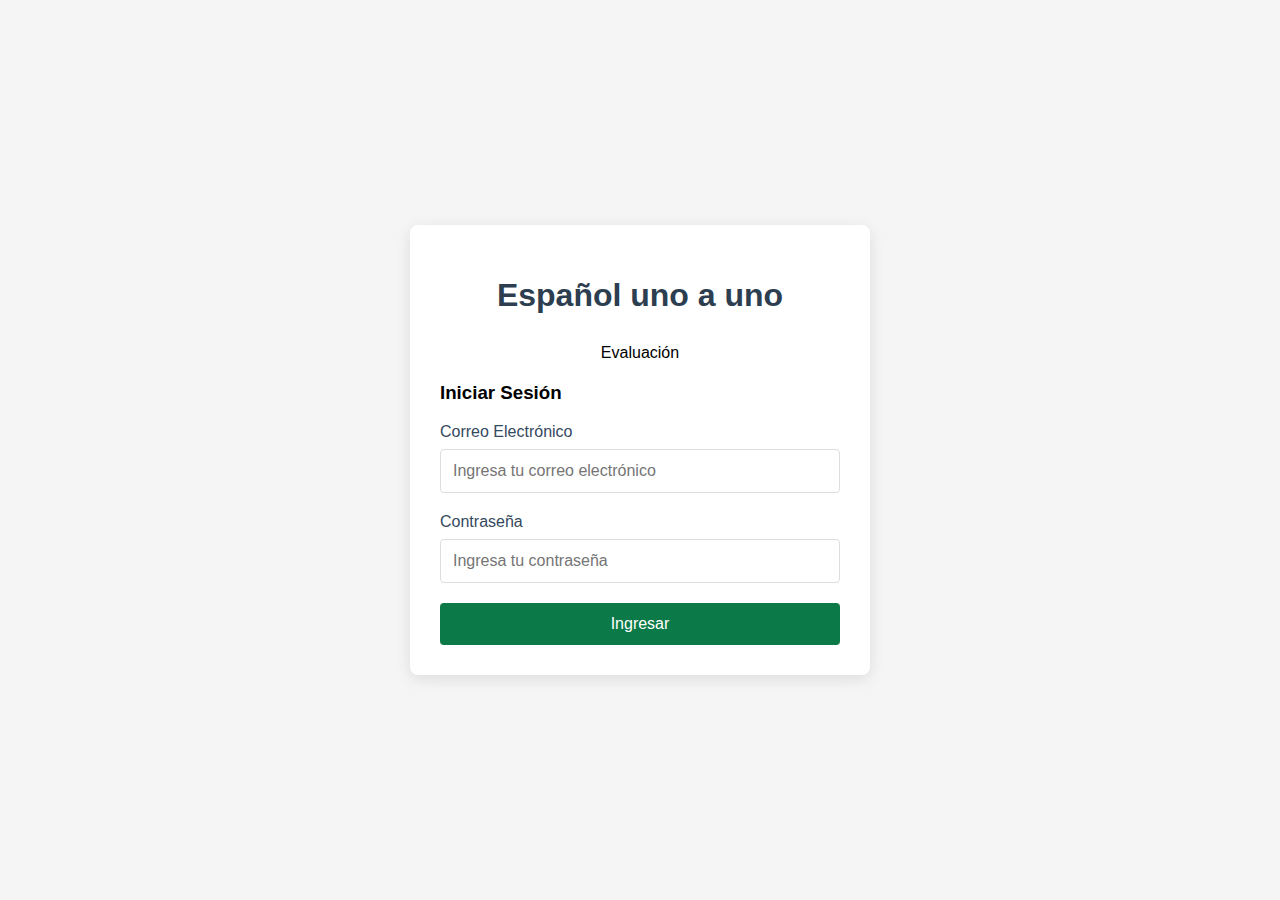
<file: index.html>
<!DOCTYPE html>
<html lang="es">
<head>
    <meta charset="UTF-8">
    <meta name="viewport" content="width=device-width, initial-scale=1.0">
    <link rel="shortcut icon" href="/img/favicon.svg" type="image/x-icon">
    <title>Login - Sistema de Evaluaciones ELE</title>
    <style>
        body {
            font-family: 'Segoe UI', Tahoma, Geneva, Verdana, sans-serif;
            background-color: #f5f5f5;
            margin: 0;
            padding: 0;
            display: flex;
            justify-content: center;
            align-items: center;
            height: 100vh;
        }

        .login-container {
            background-color: white;
            border-radius: 8px;
            padding: 30px;
            box-shadow: 0 4px 15px rgba(0, 0, 0, 0.1);
            width: 100%;
            max-width: 400px;
        }

        h1 {
            color: #2c3e50;
            text-align: center;
            margin-bottom: 30px;
        }

        .logo {
            text-align: center;
            margin-bottom: 20px;
        }

        .logo img {
            height: 80px;
        }

        .form-group {
            margin-bottom: 20px;
        }

        label {
            display: block;
            margin-bottom: 8px;
            font-weight: 500;
            color: #34495e;
        }

        input {
            width: 100%;
            padding: 12px;
            border: 1px solid #ddd;
            border-radius: 4px;
            font-size: 16px;
            box-sizing: border-box;
        }

        input:focus {
            border-color: #0b7a48;
            outline: none;
            box-shadow: 0 0 0 2px rgba(52, 152, 219, 0.2);
        }

        .button {
            background-color: #0b7a48;
            color: white;
            border: none;
            border-radius: 4px;
            padding: 12px 20px;
            font-size: 16px;
            cursor: pointer;
            width: 100%;
            transition: background-color 0.3s;
        }

        .button:hover {
            background-color: #659d84;
        }

        .error-message {
            color: #e74c3c;
            text-align: center;
            margin-top: 15px;
            display: none;
        }
    </style>
</head>
<body>
    <div class="login-container">
        <h1>Español uno a uno</h1>
        <div class="logo">
            <p>Evaluación</p>
           
        </div>
        <h3>Iniciar Sesión</h3>
        <form id="login-form">
            <div class="form-group">
                <label for="email">Correo Electrónico</label>
                <input type="email" id="email" placeholder="Ingresa tu correo electrónico" required>
            </div>
            <div class="form-group">
                <label for="password">Contraseña</label>
                <input type="password" id="password" placeholder="Ingresa tu contraseña" required>
            </div>
            <button type="submit" class="button">Ingresar</button>
            <div id="error-message" class="error-message">Correo electrónico o contraseña incorrectos</div>
        </form>
    </div>

    <script>
       document.getElementById('login-form').addEventListener('submit', function(e) {
    e.preventDefault();
    
    const email = document.getElementById('email').value;
    const password = document.getElementById('password').value;
    
    // Verificar la contraseña
    if (password === 'espanolunoauno2025') {
        // Guardar en sessionStorage que el usuario está autenticado
        sessionStorage.setItem('isLoggedIn', 'true');
        sessionStorage.setItem('userEmail', email);
        
        // Verificar si hay una URL de redirección guardada
        const redirectUrl = sessionStorage.getItem('redirectUrl');
        if (redirectUrl) {
            sessionStorage.removeItem('redirectUrl'); // Limpiar la redirección
            window.location.href = redirectUrl;
        } else {
            // Redirigir al usuario a la página principal
            window.location.href = 'lista-evaluaciones.html';
        }
    } else {
        // Mostrar mensaje de error
        document.getElementById('error-message').style.display = 'block';
    }
});
    </script>
</body>
</html>
</file>
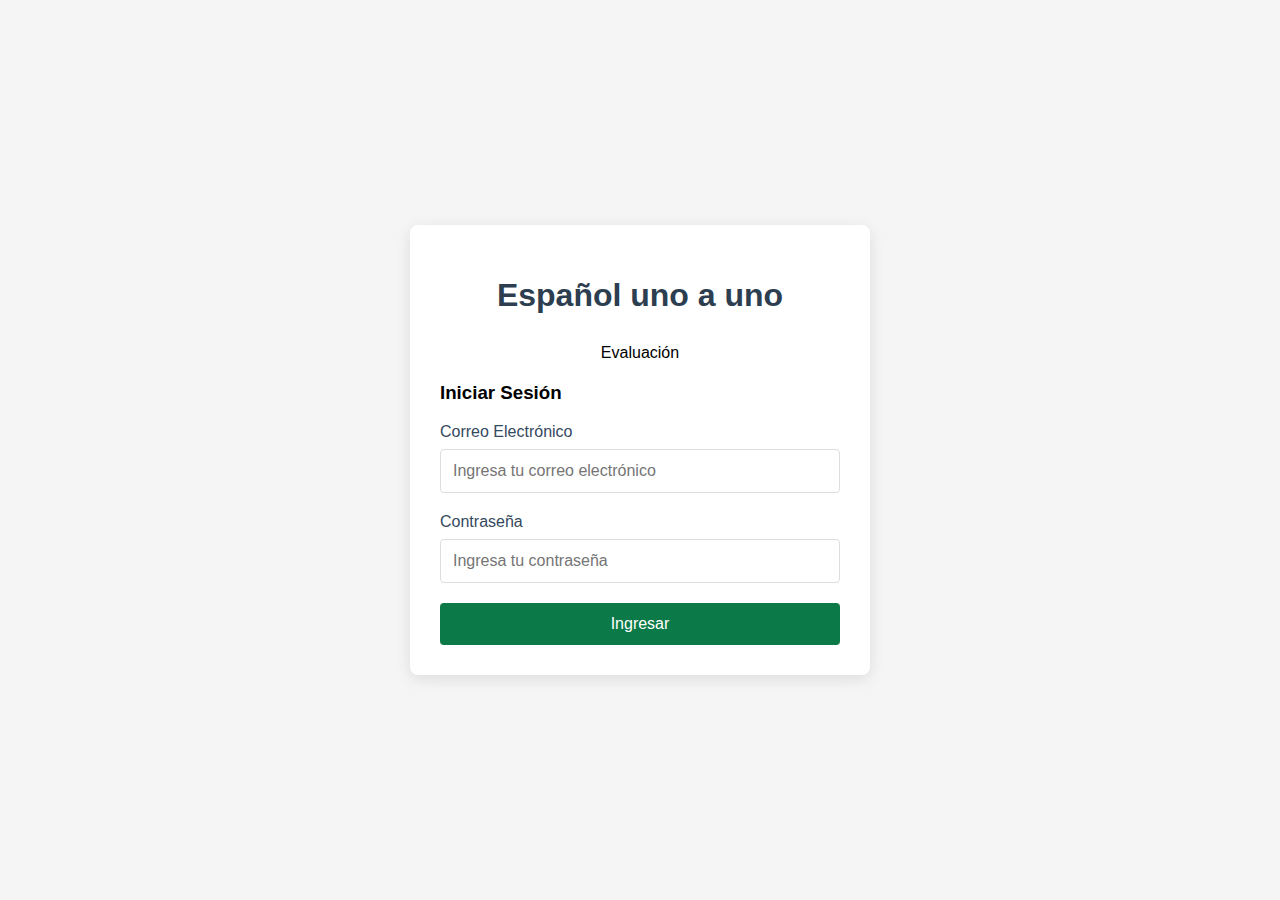
<file: evaluador.html>
<!DOCTYPE html>
<html lang="es">

<head>
    <meta charset="UTF-8">
    <meta name="viewport" content="width=device-width, initial-scale=1.0">
    <link rel="shortcut icon" href="/img/favicon.svg" type="image/x-icon">
    <title>Evaluador Discreto ELE</title>
    <script>
        // Verificar si el usuario está autenticado
        window.addEventListener('load', function() {
            if (sessionStorage.getItem('isLoggedIn') !== 'true') {
                window.location.href = 'index.html';
            }
        });
    </script>
    <script>
        // Añadir este script justo después del script de verificación de login en evaluador.html
        window.addEventListener('load', function() {
            // Si el usuario está autenticado y hay un pendingEvalId, cargar esa evaluación
            if (sessionStorage.getItem('isLoggedIn') === 'true') {
                // Verificar si hay un ID de evaluación en la URL
                const params = new URLSearchParams(window.location.search);
                const evalId = params.get('eval');
                
                if (evalId) {
                    // Hay un ID de evaluación en la URL, proceder a cargarla
                    cargarEvaluacionPorId(evalId);
                }
                
                // Limpiar cualquier pendingEvalId que pueda quedar en sessionStorage
                sessionStorage.removeItem('pendingEvalId');
            }
        });
    </script>
    <style>
        body {
            font-family: 'Segoe UI', Tahoma, Geneva, Verdana, sans-serif;
            max-width: 800px;
            margin: 0 auto;
            padding: 20px;
            background-color: #f5f5f5;
            color: #333;
        }

        h1 {
            color: #2c3e50;
            text-align: center;
            margin-bottom: 20px;
        }

        .datos-alumno {
            background-color: white;
            border-radius: 8px;
            padding: 15px;
            margin-bottom: 20px;
            box-shadow: 0 2px 5px rgba(0, 0, 0, 0.1);
        }

        .form-group {
            margin-bottom: 15px;
        }

        .form-group label {
            display: block;
            margin-bottom: 5px;
            font-weight: 500;
            color: #2c3e50;
        }

        .input-field {
            width: 100%;
            padding: 8px 10px;
            border: 1px solid #ddd;
            border-radius: 4px;
            font-family: inherit;
            font-size: 1rem;
        }

        .input-field:focus {
            border-color: #3498db;
            outline: none;
            box-shadow: 0 0 0 2px rgba(52, 152, 219, 0.2);
        }

        .conversation-section {
            background-color: white;
            border-radius: 8px;
            padding: 15px;
            margin-bottom: 20px;
            box-shadow: 0 2px 5px rgba(0, 0, 0, 0.1);
        }

        .section-header {
            display: flex;
            align-items: center;
            justify-content: space-between;
            border-bottom: 1px solid #eee;
            padding-bottom: 10px;
            margin-bottom: 15px;
        }

        .section-title {
            font-size: 1.2rem;
            font-weight: bold;
            color: #3498db;
            margin: 0;
        }

        .timer {
            background-color: #f8f9fa;
            padding: 5px 10px;
            border-radius: 4px;
            font-size: 0.9rem;
            color: #666;
        }

        .conversation-guide {
            background-color: #e8f4fd;
            padding: 12px;
            border-radius: 6px;
            margin-bottom: 15px;
        }

        .guide-title {
            font-weight: bold;
            margin-bottom: 5px;
            color: #2980b9;
        }

        .guide-examples {
            color: #555;
            font-size: 0.9rem;
        }

        .example {
            margin-bottom: 5px;
            padding-left: 15px;
            position: relative;
        }

        .example:before {
            content: "•";
            position: absolute;
            left: 0;
            color: #3498db;
        }

        .evaluation-grid {
            margin-top: 15px;
        }

        .aspect-row {
            display: flex;
            align-items: center;
            margin-bottom: 10px;
            padding: 8px;
            border-radius: 4px;
            background-color: #f9f9f9;
        }

        .aspect-row:nth-child(odd) {
            background-color: #f2f2f2;
        }

        .aspect-label {
            flex: 1;
            font-weight: 500;
        }

        .aspect-level {
            font-size: 0.8rem;
            background-color: #e0e0e0;
            color: #555;
            padding: 2px 6px;
            border-radius: 3px;
            margin-right: 10px;
        }

        .A1 {
            background-color: #d4edda;
            color: #155724;
        }

        .A2 {
            background-color: #d1ecf1;
            color: #0c5460;
        }

        .B1 {
            background-color: #fff3cd;
            color: #856404;
        }

        .B2 {
            background-color: #f8d7da;
            color: #721c24;
        }

        .rating {
            display: flex;
            gap: 5px;
        }

        .rating input[type="radio"] {
            display: none;
        }

        .rating label {
            display: inline-block;
            width: 28px;
            height: 28px;
            border-radius: 50%;
            text-align: center;
            line-height: 28px;
            cursor: pointer;
            background-color: #e0e0e0;
            font-weight: bold;
            color: #555;
            transition: all 0.2s;
        }

        .rating input[type="radio"]:checked+label {
            background-color: #3498db;
            color: white;
        }

        .notes-area {
            width: 100%;
            margin-top: 10px;
            padding: 10px;
            border: 1px solid #ddd;
            border-radius: 4px;
            resize: vertical;
            min-height: 60px;
            font-family: inherit;
        }

        .actions {
            display: flex;
            justify-content: center;
            margin-top: 30px;
            gap: 15px;
        }

        button {
            padding: 10px 20px;
            border: none;
            border-radius: 4px;
            font-size: 1rem;
            cursor: pointer;
            transition: all 0.2s;
        }

        #evaluar-btn {
            background-color: #2ecc71;
            color: white;
        }

        #evaluar-btn:hover {
            background-color: #27ae60;
        }

        #reset-btn {
            background-color: #e74c3c;
            color: white;
        }

        #reset-btn:hover {
            background-color: #c0392b;
        }

        #resultados {
            background-color: white;
            border-radius: 8px;
            padding: 20px;
            margin-top: 30px;
            box-shadow: 0 2px 5px rgba(0, 0, 0, 0.1);
            display: none;
        }

        .resultado-header {
            display: flex;
            align-items: center;
            margin-bottom: 20px;
        }

        .nivel-result {
            font-size: 2rem;
            font-weight: bold;
            color: #3498db;
            margin-right: 15px;
        }

        .nivel-description {
            flex: 1;
        }

        .resultado-seccion {
            margin-bottom: 20px;
        }

        .resultado-seccion h3 {
            color: #2c3e50;
            border-bottom: 2px solid #ecf0f1;
            padding-bottom: 5px;
        }

        .tag {
            display: inline-block;
            padding: 5px 10px;
            border-radius: 20px;
            margin-right: 5px;
            margin-bottom: 8px;
            font-size: 0.9rem;
        }

        .tag-fortaleza {
            background-color: #d5f5e3;
            color: #27ae60;
        }

        .tag-debilidad {
            background-color: #fadbd8;
            color: #c0392b;
        }

        .tiempo-estimado {
            display: flex;
            justify-content: space-between;
            background-color: #f9f9f9;
            padding: 15px;
            border-radius: 4px;
            margin-bottom: 20px;
        }

        .tiempo-item {
            text-align: center;
        }

        .tiempo-valor {
            font-size: 1.5rem;
            font-weight: bold;
            color: #3498db;
        }

        .tiempo-label {
            font-size: 0.8rem;
            color: #7f8c8d;
        }

        .recomendacion-item {
            background-color: #eaf2f8;
            padding: 10px 15px;
            border-radius: 4px;
            margin-bottom: 10px;
            border-left: 4px solid #3498db;
        }

        @media (max-width: 600px) {
            .aspect-row {
                flex-direction: column;
                align-items: flex-start;
            }

            .rating {
                margin-top: 10px;
            }

            .tiempo-estimado {
                flex-wrap: wrap;
            }

            .tiempo-item {
                width: 50%;
                margin-bottom: 10px;
            }
        }

        .print-only {
            display: none;
        }

        .datos-impresion {
            margin-bottom: 20px;
            padding: 10px 0;
            border-bottom: 1px solid #eee;
        }

        @media print {
            body {
                background-color: white;
            }

            .no-print {
                display: none;
            }

            .print-only {
                display: block;
            }

            #resultados {
                display: block !important;
                box-shadow: none;
            }
        }

        .unidad-recomendada {
            background-color: #eaf2f8;
            border-radius: 6px;
            margin-bottom: 15px;
            overflow: hidden;
        }

        .unidad-header {
            background-color: #3498db;
            color: white;
            padding: 8px 15px;
            display: flex;
            justify-content: space-between;
            align-items: center;
        }

        .unidad-numero {
            font-weight: bold;
            font-size: 1.2rem;
        }

        .unidad-titulo {
            font-weight: bold;
        }

        .unidad-contenido {
            padding: 12px 15px;
        }

        .unidad-temas {
            margin-top: 8px;
        }

        .unidad-tema {
            background-color: #d6eaf8;
            padding: 5px 10px;
            border-radius: 4px;
            margin-bottom: 5px;
            font-size: 0.9rem;
        }

        .puntaje {


            position: fixed;
            top: 200px;
           
            right: 150px;
           
            background-color: white;
            padding: 15px;
            border-radius: 8px;
            box-shadow: 0 2px 10px rgba(0, 0, 0, 0.2);
            z-index: 1000;
           
            max-width: 300px;
           
            
        }
    </style>
</head>
<header>
    <div style="text-align: right; padding: 10px; background-color: #f8f9fa; margin-bottom: 20px;">
        <span id="user-email" style="margin-right: 15px; color: #666;"></span>
        <button id="logout-btn" style="background-color: #f1f1f1; border: 1px solid #ddd; padding: 5px 10px; cursor: pointer; border-radius: 4px;">Cerrar Sesión</button>
    </div>
    
    <script>
        // Mostrar el correo del usuario
        document.getElementById('user-email').textContent = sessionStorage.getItem('userEmail');
        
        // Funcionalidad del botón cerrar sesión
        document.getElementById('logout-btn').addEventListener('click', function() {
            sessionStorage.removeItem('isLoggedIn');
            sessionStorage.removeItem('userEmail');
            window.location.href = 'index.html';
        });
    </script>
    <a href="lista-evaluaciones.html" style="display: block; text-align: center; margin-top: 20px;">
        Ver todas las evaluaciones
    </a>
    <div class="puntaje">
        <h2>Puntaje</h2>
        <ul>
            <li><strong>0</strong>: El estudiante no demuestra ningún conocimiento o habilidad en este aspecto.</li>
            <li><strong>1-2</strong>: Nivel muy básico, con muchas dificultades.</li>
            <li><strong>3</strong>: Nivel intermedio, conocimiento parcial.</li>
            <li><strong>4-5</strong>: Buen dominio del aspecto, conocimiento sólido.</li>
        </ul>

    </div>

</header>

<body>
    <div class="datos-alumno no-print">
        <h2>Datos del alumno</h2>
        <div class="form-group">
            <label for="nombre-alumno">Nombre del alumno:</label>
            <input type="text" id="nombre-alumno" class="input-field" placeholder="Nombre completo">
        </div>
        <div class="form-group">
            <label for="fecha-evaluacion">Fecha de evaluación:</label>
            <input type="date" id="fecha-evaluacion" class="input-field">
        </div>
        <div class="form-group">
            <label for="hora-evaluacion">Hora de evaluación:</label>
            <input type="time" id="hora-evaluacion" class="input-field">
        </div>
        <div class="form-group">
            <label for="observaciones-generales">Observaciones adicionales:</label>
            <textarea id="observaciones-generales" class="input-field" rows="3"
                placeholder="Notas o comentarios generales sobre el alumno..."></textarea>
        </div>
    </div>

    <h1>Evaluador Discreto para Clases de Prueba ELE</h1>

    <!-- CONVERSACIÓN INICIAL -->
    <div class="conversation-section">
        <div class="section-header">
            <h2 class="section-title">Conversación Inicial (7-10 min)</h2>
            <div class="timer">Tiempo: 7-10 min</div>
        </div>

        <div class="conversation-guide">
            <div class="guide-title">Para el alumno: "Vamos a conocernos un poco. Cuéntame sobre ti..."</div>
            <div class="guide-examples">
                <div class="example">"¿De dónde eres? ¿Qué te gusta hacer en tu tiempo libre?"</div>
                <div class="example">"¿Cómo es el lugar donde vives? ¿Qué hay cerca de tu casa?"</div>
            </div>
        </div>

        <div class="evaluation-grid">
            <div class="aspect-row">
                <span class="aspect-level A1">A1</span>
                <div class="aspect-label">Información personal básica</div>
                <div class="rating">
                    <input type="radio" name="info-personal" id="info-0" value="0">
                    <label for="info-0">0</label>
                    <input type="radio" name="info-personal" id="info-1" value="1">
                    <label for="info-1">1</label>
                    <input type="radio" name="info-personal" id="info-2" value="2">
                    <label for="info-2">2</label>
                    <input type="radio" name="info-personal" id="info-3" value="3">
                    <label for="info-3">3</label>
                    <input type="radio" name="info-personal" id="info-4" value="4">
                    <label for="info-4">4</label>
                    <input type="radio" name="info-personal" id="info-5" value="5">
                    <label for="info-5">5</label>
                </div>
            </div>

            <div class="aspect-row">
                <span class="aspect-level A1">A1</span>
                <div class="aspect-label">Presente de verbos básicos</div>
                <div class="rating">
                    <input type="radio" name="presente-basico" id="pres-0" value="0">
                    <label for="pres-0">0</label>
                    <input type="radio" name="presente-basico" id="pres-1" value="1">
                    <label for="pres-1">1</label>
                    <input type="radio" name="presente-basico" id="pres-2" value="2">
                    <label for="pres-2">2</label>
                    <input type="radio" name="presente-basico" id="pres-3" value="3">
                    <label for="pres-3">3</label>
                    <input type="radio" name="presente-basico" id="pres-4" value="4">
                    <label for="pres-4">4</label>
                    <input type="radio" name="presente-basico" id="pres-5" value="5">
                    <label for="pres-5">5</label>
                </div>
            </div>

            <div class="aspect-row">
                <span class="aspect-level A1">A1</span>
                <div class="aspect-label">Vocabulario cotidiano</div>
                <div class="rating">
                    <input type="radio" name="vocabulario-basico" id="vocab-0" value="0">
                    <label for="vocab-0">0</label>
                    <input type="radio" name="vocabulario-basico" id="vocab-1" value="1">
                    <label for="vocab-1">1</label>
                    <input type="radio" name="vocabulario-basico" id="vocab-2" value="2">
                    <label for="vocab-2">2</label>
                    <input type="radio" name="vocabulario-basico" id="vocab-3" value="3">
                    <label for="vocab-3">3</label>
                    <input type="radio" name="vocabulario-basico" id="vocab-4" value="4">
                    <label for="vocab-4">4</label>
                    <input type="radio" name="vocabulario-basico" id="vocab-5" value="5">
                    <label for="vocab-5">5</label>
                </div>
            </div>
        </div>

        <textarea class="notes-area" placeholder="Notas y observaciones..."></textarea>
    </div>

    <!-- ACTIVIDAD DE RUTINAS Y EXPERIENCIAS -->
    <div class="conversation-section">
        <div class="section-header">
            <h2 class="section-title">Rutinas y Experiencias (10 min)</h2>
            <div class="timer">Tiempo: 10 min</div>
        </div>

        <div class="conversation-guide">
            <div class="guide-title">Para el alumno: "Cuéntame cómo es un día normal para ti. ¿Y el fin de semana
                pasado, hiciste algo interesante?"</div>
            <div class="guide-examples">
                <div class="example">"¿Qué sueles hacer por las mañanas? ¿Has visitado algún lugar interesante
                    últimamente?"</div>
                <div class="example">"¿Qué hiciste el último fin de semana? ¿Fue diferente a lo habitual?"</div>
            </div>
        </div>

        <div class="evaluation-grid">
            <div class="aspect-row">
                <span class="aspect-level A2">A2</span>
                <div class="aspect-label">Descripción de rutinas</div>
                <div class="rating">
                    <input type="radio" name="rutinas" id="rut-0" value="0">
                    <label for="rut-0">0</label>
                    <input type="radio" name="rutinas" id="rut-1" value="1">
                    <label for="rut-1">1</label>
                    <input type="radio" name="rutinas" id="rut-2" value="2">
                    <label for="rut-2">2</label>
                    <input type="radio" name="rutinas" id="rut-3" value="3">
                    <label for="rut-3">3</label>
                    <input type="radio" name="rutinas" id="rut-4" value="4">
                    <label for="rut-4">4</label>
                    <input type="radio" name="rutinas" id="rut-5" value="5">
                    <label for="rut-5">5</label>
                </div>
            </div>

            <div class="aspect-row">
                <span class="aspect-level A2">A2</span>
                <div class="aspect-label">Pasado reciente (pretérito perfecto)</div>
                <div class="rating">
                    <input type="radio" name="pasado-reciente" id="per-0" value="0">
                    <label for="per-0">0</label>
                    <input type="radio" name="pasado-reciente" id="per-1" value="1">
                    <label for="per-1">1</label>
                    <input type="radio" name="pasado-reciente" id="per-2" value="2">
                    <label for="per-2">2</label>
                    <input type="radio" name="pasado-reciente" id="per-3" value="3">
                    <label for="per-3">3</label>
                    <input type="radio" name="pasado-reciente" id="per-4" value="4">
                    <label for="per-4">4</label>
                    <input type="radio" name="pasado-reciente" id="per-5" value="5">
                    <label for="per-5">5</label>
                </div>
            </div>

            <div class="aspect-row">
                <span class="aspect-level A2">A2</span>
                <div class="aspect-label">Narración básica (pretérito indefinido)</div>
                <div class="rating">
                    <input type="radio" name="narracion-basica" id="nar-0" value="0">
                    <label for="nar-0">0</label>
                    <input type="radio" name="narracion-basica" id="nar-1" value="1">
                    <label for="nar-1">1</label>
                    <input type="radio" name="narracion-basica" id="nar-2" value="2">
                    <label for="nar-2">2</label>
                    <input type="radio" name="narracion-basica" id="nar-3" value="3">
                    <label for="nar-3">3</label>
                    <input type="radio" name="narracion-basica" id="nar-4" value="4">
                    <label for="nar-4">4</label>
                    <input type="radio" name="narracion-basica" id="nar-5" value="5">
                    <label for="nar-5">5</label>
                </div>
            </div>
        </div>

        <textarea class="notes-area" placeholder="Notas y observaciones..."></textarea>
    </div>

    <!-- CONVERSACIÓN SOBRE GUSTOS Y PREFERENCIAS -->
    <div class="conversation-section">
        <div class="section-header">
            <h2 class="section-title">Gustos y Preferencias (5-7 min)</h2>
            <div class="timer">Tiempo: 5-7 min</div>
        </div>

        <div class="conversation-guide">
            <div class="guide-title">Para el alumno: "Hablemos sobre tus gustos. ¿Qué tipo de música/comida/películas te
                gustan?"</div>
            <div class="guide-examples">
                <div class="example">"¿Por qué te gusta ese tipo de música? ¿Prefieres cocinar en casa o salir a
                    restaurantes?"</div>
                <div class="example">"¿Qué piensas sobre...? ¿Estás de acuerdo con...?"</div>
            </div>
        </div>

        <div class="evaluation-grid">
            <div class="aspect-row">
                <span class="aspect-level B1">B1</span>
                <div class="aspect-label">Expresión de opiniones</div>
                <div class="rating">
                    <input type="radio" name="opiniones" id="op-0" value="0">
                    <label for="op-0">0</label>
                    <input type="radio" name="opiniones" id="op-1" value="1">
                    <label for="op-1">1</label>
                    <input type="radio" name="opiniones" id="op-2" value="2">
                    <label for="op-2">2</label>
                    <input type="radio" name="opiniones" id="op-3" value="3">
                    <label for="op-3">3</label>
                    <input type="radio" name="opiniones" id="op-4" value="4">
                    <label for="op-4">4</label>
                    <input type="radio" name="opiniones" id="op-5" value="5">
                    <label for="op-5">5</label>
                </div>
            </div>

            <div class="aspect-row">
                <span class="aspect-level B1">B1</span>
                <div class="aspect-label">Justificación de ideas</div>
                <div class="rating">
                    <input type="radio" name="justificacion" id="jus-0" value="0">
                    <label for="jus-0">0</label>
                    <input type="radio" name="justificacion" id="jus-1" value="1">
                    <label for="jus-1">1</label>
                    <input type="radio" name="justificacion" id="jus-2" value="2">
                    <label for="jus-2">2</label>
                    <input type="radio" name="justificacion" id="jus-3" value="3">
                    <label for="jus-3">3</label>
                    <input type="radio" name="justificacion" id="jus-4" value="4">
                    <label for="jus-4">4</label>
                    <input type="radio" name="justificacion" id="jus-5" value="5">
                    <label for="jus-5">5</label>
                </div>
            </div>

            <div class="aspect-row">
                <span class="aspect-level B1">B1</span>
                <div class="aspect-label">Uso de conectores</div>
                <div class="rating">
                    <input type="radio" name="conectores" id="con-0" value="0">
                    <label for="con-0">0</label>
                    <input type="radio" name="conectores" id="con-1" value="1">
                    <label for="con-1">1</label>
                    <input type="radio" name="conectores" id="con-2" value="2">
                    <label for="con-2">2</label>
                    <input type="radio" name="conectores" id="con-3" value="3">
                    <label for="con-3">3</label>
                    <input type="radio" name="conectores" id="con-4" value="4">
                    <label for="con-4">4</label>
                    <input type="radio" name="conectores" id="con-5" value="5">
                    <label for="con-5">5</label>
                </div>
            </div>
        </div>

        <textarea class="notes-area" placeholder="Notas y observaciones..."></textarea>
    </div>

    <!-- SITUACIÓN IMAGINARIA -->
    <div class="conversation-section">
        <div class="section-header">
            <h2 class="section-title">Situación Imaginaria (5-7 min)</h2>
            <div class="timer">Tiempo: 5-7 min</div>
        </div>

        <div class="conversation-guide">
            <div class="guide-title">Para el alumno: "Imaginemos que ganas un viaje a cualquier lugar del mundo..."
            </div>
            <div class="guide-examples">
                <div class="example">"Si pudieras vivir en cualquier país, ¿dónde sería y por qué?"</div>
                <div class="example">"Imagina que tienes un mes libre. ¿Qué harías?"</div>
            </div>
        </div>

        <div class="evaluation-grid">
            <div class="aspect-row">
                <span class="aspect-level B2">B2</span>
                <div class="aspect-label">Expresión de hipótesis</div>
                <div class="rating">
                    <input type="radio" name="hipotesis" id="hip-0" value="0">
                    <label for="hip-0">0</label>
                    <input type="radio" name="hipotesis" id="hip-1" value="1">
                    <label for="hip-1">1</label>
                    <input type="radio" name="hipotesis" id="hip-2" value="2">
                    <label for="hip-2">2</label>
                    <input type="radio" name="hipotesis" id="hip-3" value="3">
                    <label for="hip-3">3</label>
                    <input type="radio" name="hipotesis" id="hip-4" value="4">
                    <label for="hip-4">4</label>
                    <input type="radio" name="hipotesis" id="hip-5" value="5">
                    <label for="hip-5">5</label>
                </div>
            </div>

            <div class="aspect-row">
                <span class="aspect-level B2">B2</span>
                <div class="aspect-label">Uso del condicional</div>
                <div class="rating">
                    <input type="radio" name="condicional" id="cond-0" value="0">
                    <label for="cond-0">0</label>
                    <input type="radio" name="condicional" id="cond-1" value="1">
                    <label for="cond-1">1</label>
                    <input type="radio" name="condicional" id="cond-2" value="2">
                    <label for="cond-2">2</label>
                    <input type="radio" name="condicional" id="cond-3" value="3">
                    <label for="cond-3">3</label>
                    <input type="radio" name="condicional" id="cond-4" value="4">
                    <label for="cond-4">4</label>
                    <input type="radio" name="condicional" id="cond-5" value="5">
                    <label for="cond-5">5</label>
                </div>
            </div>

            <div class="aspect-row">
                <span class="aspect-level B2">B2</span>
                <div class="aspect-label">Vocabulario avanzado</div>
                <div class="rating">
                    <input type="radio" name="vocabulario-avanzado" id="vocab-av-0" value="0">
                    <label for="vocab-av-0">0</label>
                    <input type="radio" name="vocabulario-avanzado" id="vocab-av-1" value="1">
                    <label for="vocab-av-1">1</label>
                    <input type="radio" name="vocabulario-avanzado" id="vocab-av-2" value="2">
                    <label for="vocab-av-2">2</label>
                    <input type="radio" name="vocabulario-avanzado" id="vocab-av-3" value="3">
                    <label for="vocab-av-3">3</label>
                    <input type="radio" name="vocabulario-avanzado" id="vocab-av-4" value="4">
                    <label for="vocab-av-4">4</label>
                    <input type="radio" name="vocabulario-avanzado" id="vocab-av-5" value="5">
                    <label for="vocab-av-5">5</label>
                </div>
            </div>
        </div>

        <textarea class="notes-area" placeholder="Notas y observaciones..."></textarea>
    </div>

    <!-- PLANES FUTUROS -->
    <div class="conversation-section">
        <div class="section-header">
            <h2 class="section-title">Planes Futuros (5 min)</h2>
            <div class="timer">Tiempo: 5 min</div>
        </div>

        <div class="conversation-guide">
            <div class="guide-title">Para el alumno: "¿Tienes planes para los próximos meses? ¿Hay algo que quieras
                aprender?"</div>
            <div class="guide-examples">
                <div class="example">"¿Qué planes tienes para este año? ¿Hay algún objetivo que quieras alcanzar?"</div>
                <div class="example">"¿Te gustaría visitar algún lugar en el futuro? ¿Por qué?"</div>
            </div>
        </div>

        <div class="evaluation-grid">
            <div class="aspect-row">
                <span class="aspect-level A2">A2</span>
                <div class="aspect-label">Expresión de planes (ir a + infinitivo)</div>
                <div class="rating">
                    <input type="radio" name="planes" id="plan-0" value="0">
                    <label for="plan-0">0</label>
                    <input type="radio" name="planes" id="plan-1" value="1">
                    <label for="plan-1">1</label>
                    <input type="radio" name="planes" id="plan-2" value="2">
                    <label for="plan-2">2</label>
                    <input type="radio" name="planes" id="plan-3" value="3">
                    <label for="plan-3">3</label>
                    <input type="radio" name="planes" id="plan-4" value="4">
                    <label for="plan-4">4</label>
                    <input type="radio" name="planes" id="plan-5" value="5">
                    <label for="plan-5">5</label>
                </div>
            </div>

            <div class="aspect-row">
                <span class="aspect-level B1">B1</span>
                <div class="aspect-label">Expresión de deseos</div>
                <div class="rating">
                    <input type="radio" name="deseos" id="des-0" value="0">
                    <label for="des-0">0</label>
                    <input type="radio" name="deseos" id="des-1" value="1">
                    <label for="des-1">1</label>
                    <input type="radio" name="deseos" id="des-2" value="2">
                    <label for="des-2">2</label>
                    <input type="radio" name="deseos" id="des-3" value="3">
                    <label for="des-3">3</label>
                    <input type="radio" name="deseos" id="des-4" value="4">
                    <label for="des-4">4</label>
                    <input type="radio" name="deseos" id="des-5" value="5">
                    <label for="des-5">5</label>
                </div>
            </div>

            <div class="aspect-row">
                <span class="aspect-level B1">B1</span>
                <div class="aspect-label">Subjuntivo en contexto</div>
                <div class="rating">
                    <input type="radio" name="subjuntivo" id="sub-0" value="0">
                    <label for="sub-0">0</label>
                    <input type="radio" name="subjuntivo" id="sub-1" value="1">
                    <label for="sub-1">1</label>
                    <input type="radio" name="subjuntivo" id="sub-2" value="2">
                    <label for="sub-2">2</label>
                    <input type="radio" name="subjuntivo" id="sub-3" value="3">
                    <label for="sub-3">3</label>
                    <input type="radio" name="subjuntivo" id="sub-4" value="4">
                    <label for="sub-4">4</label>
                    <input type="radio" name="subjuntivo" id="sub-5" value="5">
                    <label for="sub-5">5</label>
                </div>
            </div>
        </div>

        <textarea class="notes-area" placeholder="Notas y observaciones..."></textarea>
    </div>

    <div class="actions no-print">
        <button id="evaluar-btn">Evaluar Alumno</button>
        <button id="guardar-btn">Guardar Evaluación</button>
        <button id="reset-btn">Reiniciar</button>
    </div>

    <div id="resultados">
        <div class="print-only">
            <h1>Informe de Evaluación ELE</h1>
            <div class="datos-impresion">
                <p><strong>Alumno:</strong> <span id="nombre-alumno-impresion"></span></p>
                <p><strong>Fecha:</strong> <span id="fecha-impresion"></span></p>
                <p><strong>Hora:</strong> <span id="hora-impresion"></span></p>
            </div>
        </div>

        <div class="resultado-header">
            <div class="nivel-result" id="nivel-principal"></div>
            <div class="nivel-description">
                <h2>Nivel determinado</h2>
                <p id="nivel-descripcion"></p>
            </div>
        </div>

        <div class="resultado-seccion">
            <h3>Fortalezas</h3>
            <div id="fortalezas-container"></div>
        </div>

        <div class="resultado-seccion">
            <h3>Aspectos a mejorar</h3>
            <div id="debilidades-container"></div>
        </div>

        <div class="resultado-seccion">
            <h3>Tiempo estimado de formación</h3>
            <div id="nivel-tiempo-container" style="margin-bottom: 10px; font-weight: bold; color: #3498db;"></div>
            <div class="tiempo-estimado">
                <div class="tiempo-item">
                    <div class="tiempo-valor" id="temas-valor"></div>
                    <div class="tiempo-label">Temas</div>
                </div>
                <div class="tiempo-item">
                    <div class="tiempo-valor" id="sesiones-valor"></div>
                    <div class="tiempo-label">Sesiones</div>
                </div>
                <div class="tiempo-item">
                    <div class="tiempo-valor" id="semanas-valor"></div>
                    <div class="tiempo-label">Semanas</div>
                </div>
                <div class="tiempo-item">
                    <div class="tiempo-valor" id="meses-valor"></div>
                    <div class="tiempo-label">Meses</div>
                </div>
            </div>
        </div>

        <div class="resultado-seccion">
            <h3>Unidades recomendadas (Aula Internacional)</h3>
            <div id="unidades-recomendadas-container"></div>
        </div>

        <div class="resultado-seccion">
            <h3>Recomendaciones personalizadas</h3>
            <div id="recomendaciones-container"></div>
        </div>

        <div class="actions no-print" style="margin-top: 30px;">
            <button onclick="window.print()">Imprimir Informe</button>
        </div>
    </div>

    <script src="./js/script-evaluador.js" defer></script>
</body>

</html>
</file>
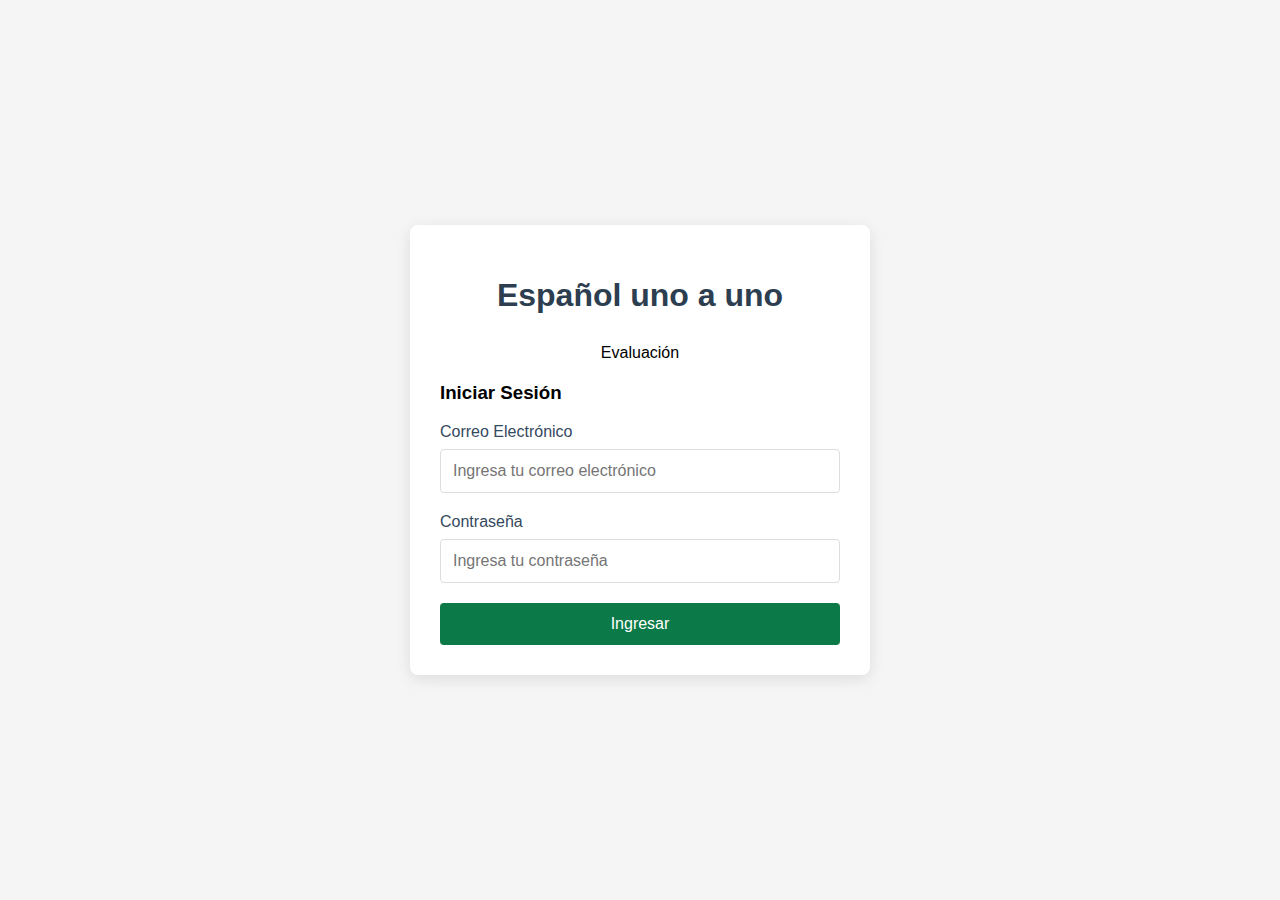
<file: lista-evaluaciones.html>
<!DOCTYPE html>
<html lang="es">
<head>
    <meta charset="UTF-8">
    <meta name="viewport" content="width=device-width, initial-scale=1.0">
    <link rel="shortcut icon" href="/img/favicon.svg" type="image/x-icon">
    <title>Lista de Evaluaciones</title>
    <script>
        // Verificar si el usuario está autenticado
        window.addEventListener('load', function() {
            if (sessionStorage.getItem('isLoggedIn') !== 'true') {
                window.location.href = 'index.html';
            }
        });
    </script>
    <style>
        body {
            font-family: 'Segoe UI', Tahoma, Geneva, Verdana, sans-serif;
            max-width: 800px;
            margin: 0 auto;
            padding: 20px;
            background-color: #f5f5f5;
            color: #333;
        }

        h1 {
            color: #2c3e50;
            text-align: center;
            margin-bottom: 20px;
        }

        a {
            color: #2ecc71;
            text-decoration: none;
        }

        a:hover {
            text-decoration: underline;
        }
    </style>
</head>
<body>
    <div style="text-align: right; padding: 10px; background-color: #f8f9fa; margin-bottom: 20px;">
        <span id="user-email" style="margin-right: 15px; color: #666;"></span>
        <button id="logout-btn" style="background-color: #f1f1f1; border: 1px solid #ddd; padding: 5px 10px; cursor: pointer; border-radius: 4px;">Cerrar Sesión</button>
    </div>
    <a href="/evaluador.html">Ir a evaluardor</a>
    <a  style="color: grey;" href="/programas-niveles.html">Ver programas por niveles y duración</a>
    <script>
        // Mostrar el correo del usuario
        document.getElementById('user-email').textContent = sessionStorage.getItem('userEmail');
        
        // Funcionalidad del botón cerrar sesión
        document.getElementById('logout-btn').addEventListener('click', function() {
            sessionStorage.removeItem('isLoggedIn');
            sessionStorage.removeItem('userEmail');
            window.location.href = 'index.html';
        });
    </script>
    <h1>Lista de Evaluaciones</h1>
    <div id="evaluaciones-container"></div>

    <!-- Incluir el archivo JavaScript -->
    <script src="./js/lista-evaluaciones.js"></script>
</body>
</html>
</file>
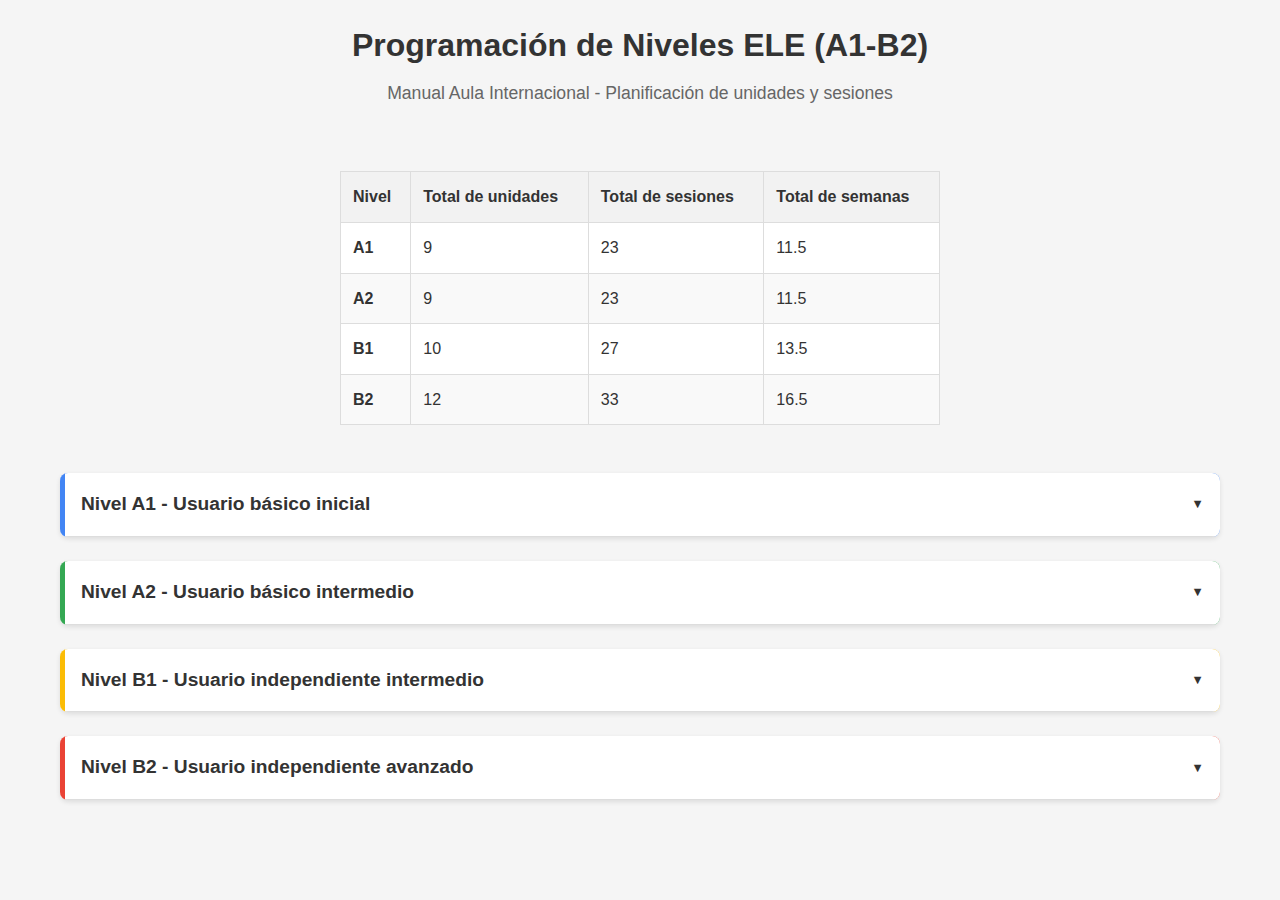
<file: programas-niveles.html>
<!DOCTYPE html>
<html lang="es">
<head>
    <meta charset="UTF-8">
    <meta name="viewport" content="width=device-width, initial-scale=1.0">
    <title>Programación de Niveles ELE (A1-B2)</title>
    <style>
        :root {
            --color-a1: #4285f4;
            --color-a2: #34a853;
            --color-b1: #fbbc05;
            --color-b2: #ea4335;
            --border-radius: 8px;
        }
        
        * {
            box-sizing: border-box;
            margin: 0;
            padding: 0;
        }
        
        body {
            font-family: 'Segoe UI', Tahoma, Geneva, Verdana, sans-serif;
            line-height: 1.6;
            color: #333;
            max-width: 1200px;
            margin: 0 auto;
            padding: 20px;
            background-color: #f5f5f5;
        }
        
        header {
            text-align: center;
            margin-bottom: 2rem;
        }
        
        h1 {
            color: #333;
            margin-bottom: 0.5rem;
        }
        
        h2 {
            margin-bottom: 1rem;
        }
        
        .subtitle {
            color: #666;
            font-size: 1.1rem;
        }
        
        details {
            margin-bottom: 1.5rem;
            border-radius: var(--border-radius);
            box-shadow: 0 2px 5px rgba(0,0,0,0.1);
            overflow: hidden;
        }
        
        summary {
            padding: 1rem;
            cursor: pointer;
            font-weight: bold;
            font-size: 1.2rem;
            background-color: #fff;
            border-bottom: 1px solid #ddd;
            user-select: none;
            display: flex;
            justify-content: space-between;
            align-items: center;
        }
        
        summary::after {
            content: '▼';
            font-size: 0.8rem;
        }
        
        details[open] summary::after {
            content: '▲';
        }
        
        .details-content {
            padding: 1rem;
            background-color: #fff;
        }
        
        .level-info {
            margin-bottom: 1rem;
            padding: 15px;
            border-radius: var(--border-radius);
            color: white;
        }
        
        .a1 {
            background-color: var(--color-a1);
        }
        
        .a2 {
            background-color: var(--color-a2);
        }
        
        .b1 {
            background-color: var(--color-b1);
        }
        
        .b2 {
            background-color: var(--color-b2);
        }
        
        .a1 summary {
            border-left: 5px solid var(--color-a1);
        }
        
        .a2 summary {
            border-left: 5px solid var(--color-a2);
        }
        
        .b1 summary {
            border-left: 5px solid var(--color-b1);
        }
        
        .b2 summary {
            border-left: 5px solid var(--color-b2);
        }
        
        .table-responsive {
            overflow-x: auto;
            margin-bottom: 1rem;
        }
        
        table {
            width: 100%;
            border-collapse: collapse;
            margin-bottom: 1rem;
            background-color: white;
        }
        
        th, td {
            padding: 0.75rem;
            text-align: left;
            border: 1px solid #ddd;
        }
        
        th {
            background-color: #f2f2f2;
            font-weight: bold;
        }
        
        tr:nth-child(even) {
            background-color: #f9f9f9;
        }
        
        .summary-table {
            max-width: 600px;
            margin: 2rem auto;
        }
        
        ul {
            margin-left: 1.5rem;
        }
        
        .session-high {
            background-color: #ffebee;
        }
        
        .session-medium {
            background-color: #f5f5f5;
        }
        
        .session-low {
            background-color: #e8f5e9;
        }
        
        @media (max-width: 768px) {
            body {
                padding: 10px;
            }
            
            th, td {
                padding: 0.5rem;
                font-size: 0.9rem;
            }
            
            .hide-mobile {
                display: none;
            }
        }
    </style>
</head>
<body>
    <header>
        <h1>Programación de Niveles ELE (A1-B2)</h1>
        <p class="subtitle">Manual Aula Internacional - Planificación de unidades y sesiones</p>
    </header>
    <body>
    <main>
        <div class="summary-container">
            
            <div class="table-responsive">
                <table class="summary-table">
                    <thead>
                        <tr>
                            <th>Nivel</th>
                            <th>Total de unidades</th>
                            <th>Total de sesiones</th>
                            <th>Total de semanas</th>
                        </tr>
                    </thead>
                    <tbody>
                        <tr>
                            <td><strong>A1</strong></td>
                            <td>9</td>
                            <td>23</td>
                            <td>11.5</td>
                        </tr>
                        <tr>
                            <td><strong>A2</strong></td>
                            <td>9</td>
                            <td>23</td>
                            <td>11.5</td>
                        </tr>
                        <tr>
                            <td><strong>B1</strong></td>
                            <td>10</td>
                            <td>27</td>
                            <td>13.5</td>
                        </tr>
                        <tr>
                            <td><strong>B2</strong></td>
                            <td>12</td>
                            <td>33</td>
                            <td>16.5</td>
                        </tr>
                    </tbody>
                </table>
            </div>
        </div>


        <details class="a1">
            <summary>Nivel A1 - Usuario básico inicial</summary>
            <div class="details-content">
                <div class="level-info a1">
                    <h2>Nivel A1</h2>
                    <p>En este nivel el alumno comprende y utiliza expresiones cotidianas muy básicas y frases sencillas orientadas a la satisfacción de necesidades concretas.</p>
                    <p><strong>Duración total:</strong> 23 sesiones (11.5 semanas)</p>
                </div>
                
                <div class="table-responsive">
                    <table>
                        <thead>
                            <tr>
                                <th>Unidad</th>
                                <th>Título</th>
                                <th class="hide-mobile">Temas</th>
                                <th>Sesiones</th>
                                <th>Semanas</th>
                                <th class="hide-mobile">Temas gramaticales</th>
                            </tr>
                        </thead>
                        <tbody>
                            <tr class="session-high">
                                <td>1</td>
                                <td>Nosotros</td>
                                <td class="hide-mobile">
                                    <ul>
                                        <li>Saludar y despedirse</li>
                                        <li>Dar y pedir datos personales</li>
                                        <li>Recursos para memorizar y preguntar sobre el idioma</li>
                                    </ul>
                                </td>
                                <td>4</td>
                                <td>2</td>
                                <td class="hide-mobile">
                                    <ul>
                                        <li>Pronombres personales</li>
                                        <li>Presente de indicativo de verbos regulares</li>
                                        <li>Verbo ser y llamarse</li>
                                        <li>Género y número de sustantivos y adjetivos</li>
                                    </ul>
                                </td>
                            </tr>
                            <tr class="session-medium">
                                <td>2</td>
                                <td>Quiero aprender español</td>
                                <td class="hide-mobile">
                                    <ul>
                                        <li>Expresar intenciones</li>
                                        <li>Explicar motivos</li>
                                        <li>Hablar de lo que sabemos hacer en distintos idiomas</li>
                                    </ul>
                                </td>
                                <td>2</td>
                                <td>1</td>
                                <td class="hide-mobile">
                                    <ul>
                                        <li>Verbos querer, poder, tener que + infinitivo</li>
                                        <li>Presente de indicativo de verbos irregulares</li>
                                        <li>Interrogativos (qué, por qué, cuánto)</li>
                                    </ul>
                                </td>
                            </tr>
                            <tr class="session-medium">
                                <td>3</td>
                                <td>¿Dónde está Santiago?</td>
                                <td class="hide-mobile">
                                    <ul>
                                        <li>Describir lugares</li>
                                        <li>Expresar existencia y ubicación</li>
                                        <li>Hablar del clima</li>
                                    </ul>
                                </td>
                                <td>2</td>
                                <td>1</td>
                                <td class="hide-mobile">
                                    <ul>
                                        <li>Hay vs. está/están</li>
                                        <li>Verbos estar y hay</li>
                                        <li>Superlativos</li>
                                        <li>Preposiciones y adverbios de lugar</li>
                                    </ul>
                                </td>
                            </tr>
                            <tr class="session-high">
                                <td>4</td>
                                <td>¿Cuál prefieres?</td>
                                <td class="hide-mobile">
                                    <ul>
                                        <li>Identificar objetos</li>
                                        <li>Expresar necesidad</li>
                                        <li>Comprar: preguntar por productos, pedir precios</li>
                                    </ul>
                                </td>
                                <td>4</td>
                                <td>2</td>
                                <td class="hide-mobile">
                                    <ul>
                                        <li>Demostrativos: este/esta/estos/estas</li>
                                        <li>Verbos necesitar, preferir, llevar</li>
                                        <li>Posesivos (mi, tu, su...)</li>
                                        <li>Pronombres de objeto directo</li>
                                    </ul>
                                </td>
                            </tr>
                            <tr class="session-medium">
                                <td>5</td>
                                <td>Tus amigos son mis amigos</td>
                                <td class="hide-mobile">
                                    <ul>
                                        <li>Hablar de hábitos</li>
                                        <li>Hablar de relaciones personales</li>
                                        <li>Expresar frecuencia</li>
                                    </ul>
                                </td>
                                <td>2</td>
                                <td>1</td>
                                <td class="hide-mobile">
                                    <ul>
                                        <li>Presente de indicativo de verbos irregulares</li>
                                        <li>Posesivos</li>
                                        <li>Adverbios y expresiones de frecuencia</li>
                                        <li>Interrogativos</li>
                                    </ul>
                                </td>
                            </tr>
                            <tr class="session-medium">
                                <td>6</td>
                                <td>Día a día</td>
                                <td class="hide-mobile">
                                    <ul>
                                        <li>Hablar de hábitos</li>
                                        <li>Hablar de horarios</li>
                                        <li>Expresar frecuencia</li>
                                    </ul>
                                </td>
                                <td>2</td>
                                <td>1</td>
                                <td class="hide-mobile">
                                    <ul>
                                        <li>Presente de verbos reflexivos</li>
                                        <li>Referencias temporales</li>
                                        <li>Verbos con irregularidad vocálica</li>
                                        <li>La hora</li>
                                    </ul>
                                </td>
                            </tr>
                            <tr class="session-low">
                                <td>7</td>
                                <td>¡A comer!</td>
                                <td class="hide-mobile">
                                    <ul>
                                        <li>Desenvolverse en bares y restaurantes</li>
                                        <li>Pedir y dar información sobre comida</li>
                                        <li>Hablar de hábitos alimentarios</li>
                                    </ul>
                                </td>
                                <td>1</td>
                                <td>0.5</td>
                                <td class="hide-mobile">
                                    <ul>
                                        <li>Verbos poner y traer</li>
                                        <li>Uso de querer/preferir</li>
                                        <li>Pronombres de objeto directo</li>
                                        <li>Verbo gustar</li>
                                    </ul>
                                </td>
                            </tr>
                            <tr class="session-medium">
                                <td>8</td>
                                <td>El barrio ideal</td>
                                <td class="hide-mobile">
                                    <ul>
                                        <li>Describir una ciudad</li>
                                        <li>Expresar gustos y preferencias</li>
                                        <li>Hablar del tiempo atmosférico</li>
                                    </ul>
                                </td>
                                <td>2</td>
                                <td>1</td>
                                <td class="hide-mobile">
                                    <ul>
                                        <li>Cuantificadores (muy, bastante, un poco)</li>
                                        <li>Verbo gustar</li>
                                        <li>Preposiciones y adverbios de lugar</li>
                                        <li>Estructura hay + artículo indeterminado</li>
                                    </ul>
                                </td>
                            </tr>
                            <tr class="session-high">
                                <td>9</td>
                                <td>¿Sabes conducir?</td>
                                <td class="hide-mobile">
                                    <ul>
                                        <li>Hablar de habilidades y aptitudes</li>
                                        <li>Hablar de cualidades y defectos de las personas</li>
                                        <li>Expresar gustos y preferencias</li>
                                    </ul>
                                </td>
                                <td>4</td>
                                <td>2</td>
                                <td class="hide-mobile">
                                    <ul>
                                        <li>Saber + infinitivo</li>
                                        <li>Verbo gustar y similares (encantar, interesar...)</li>
                                        <li>También/tampoco</li>
                                        <li>Muy/mucho</li>
                                    </ul>
                                </td>
                            </tr>
                        </tbody>
                    </table>
                </div>
            </div>
        </details>
        
        <details class="a2">
            <summary>Nivel A2 - Usuario básico intermedio</summary>
            <div class="details-content">
                <div class="level-info a2">
                    <h2>Nivel A2</h2>
                    <p>En este nivel el alumno puede comunicarse en tareas sencillas que requieren un intercambio simple de información sobre temas cotidianos y actividades habituales.</p>
                    <p><strong>Duración total:</strong> 23 sesiones (11.5 semanas)</p>
                </div>
                
                <div class="table-responsive">
                    <table>
                        <thead>
                            <tr>
                                <th>Unidad</th>
                                <th>Título</th>
                                <th class="hide-mobile">Temas</th>
                                <th>Sesiones</th>
                                <th>Semanas</th>
                                <th class="hide-mobile">Temas gramaticales</th>
                            </tr>
                        </thead>
                        <tbody>
                            <tr class="session-medium">
                                <td>1</td>
                                <td>El español y tú</td>
                                <td class="hide-mobile">
                                    <ul>
                                        <li>Hablar de experiencias de aprendizaje</li>
                                        <li>Expresar finalidad</li>
                                        <li>Describir sentimientos</li>
                                    </ul>
                                </td>
                                <td>2</td>
                                <td>1</td>
                                <td class="hide-mobile">
                                    <ul>
                                        <li>Perífrasis verbales (empezar a, volver a, dejar de...)</li>
                                        <li>Para + infinitivo</li>
                                        <li>Porque y por</li>
                                        <li>Recursos para ordenar un relato</li>
                                    </ul>
                                </td>
                            </tr>
                            <tr class="session-high">
                                <td>2</td>
                                <td>Una vida de película</td>
                                <td class="hide-mobile">
                                    <ul>
                                        <li>Relatar y relacionar acontecimientos pasados</li>
                                        <li>Hablar del inicio y de la duración de una acción</li>
                                        <li>Localizar una acción en el tiempo</li>
                                    </ul>
                                </td>
                                <td>4</td>
                                <td>2</td>
                                <td class="hide-mobile">
                                    <ul>
                                        <li>Contraste entre pretérito perfecto y pretérito indefinido</li>
                                        <li>Marcadores temporales</li>
                                        <li>Conectores para narrar</li>
                                        <li>Empezar a + infinitivo, acabar de + infinitivo</li>
                                    </ul>
                                </td>
                            </tr>
                            <tr class="session-medium">
                                <td>3</td>
                                <td>Hogar, dulce hogar</td>
                                <td class="hide-mobile">
                                    <ul>
                                        <li>Describir una casa</li>
                                        <li>Comparar y expresar coincidencia</li>
                                        <li>Ubicar objetos en el espacio</li>
                                    </ul>
                                </td>
                                <td>2</td>
                                <td>1</td>
                                <td class="hide-mobile">
                                    <ul>
                                        <li>Comparativos</li>
                                        <li>Preposiciones y adverbios de lugar</li>
                                        <li>Pronombres posesivos</li>
                                        <li>Usos de ser y estar</li>
                                    </ul>
                                </td>
                            </tr>
                            <tr class="session-low">
                                <td>4</td>
                                <td>¿Cómo va todo?</td>
                                <td class="hide-mobile">
                                    <ul>
                                        <li>Desenvolverse en situaciones cotidianas</li>
                                        <li>Expresar estados de ánimo</li>
                                        <li>Hablar de estados físicos y de salud</li>
                                    </ul>
                                </td>
                                <td>1</td>
                                <td>0.5</td>
                                <td class="hide-mobile">
                                    <ul>
                                        <li>Estar + adjetivo</li>
                                        <li>Doler + pronombre personal</li>
                                        <li>Tener que + infinitivo</li>
                                        <li>Verbo impersonal hay</li>
                                    </ul>
                                </td>
                            </tr>
                            <tr class="session-medium">
                                <td>5</td>
                                <td>Guía del ocio</td>
                                <td class="hide-mobile">
                                    <ul>
                                        <li>Hablar de gustos y aficiones</li>
                                        <li>Explicar cómo hacemos cosas</li>
                                        <li>Hablar de sentimientos</li>
                                    </ul>
                                </td>
                                <td>2</td>
                                <td>1</td>
                                <td class="hide-mobile">
                                    <ul>
                                        <li>Verbos pronominales (aburrirse, divertirse...)</li>
                                        <li>Saber vs. poder</li>
                                        <li>Adverbios de modo</li>
                                        <li>Gerundio</li>
                                    </ul>
                                </td>
                            </tr>
                            <tr class="session-medium">
                                <td>6</td>
                                <td>No como carne</td>
                                <td class="hide-mobile">
                                    <ul>
                                        <li>Hablar de gustos y hábitos alimentarios</li>
                                        <li>Explicar como se prepara un plato</li>
                                        <li>Valorar la comida</li>
                                    </ul>
                                </td>
                                <td>2</td>
                                <td>1</td>
                                <td class="hide-mobile">
                                    <ul>
                                        <li>Pronombres personales de objeto directo e indirecto</li>
                                        <li>Impersonalidad (se + verbo, 2ª persona singular, nosotros)</li>
                                        <li>Usos de ser y estar con adjetivos</li>
                                    </ul>
                                </td>
                            </tr>
                            <tr class="session-high">
                                <td>7</td>
                                <td>Nos gustó mucho</td>
                                <td class="hide-mobile">
                                    <ul>
                                        <li>Hablar de experiencias y valorarlas</li>
                                        <li>Expresar el desconocimiento</li>
                                        <li>Hacer recomendaciones y expresar prohibiciones</li>
                                    </ul>
                                </td>
                                <td>4</td>
                                <td>2</td>
                                <td class="hide-mobile">
                                    <ul>
                                        <li>Pretérito indefinido de verbos irregulares</li>
                                        <li>Ya/todavía no</li>
                                        <li>Pretérito perfecto/pretérito indefinido</li>
                                        <li>Se puede/no se puede + infinitivo</li>
                                    </ul>
                                </td>
                            </tr>
                            <tr class="session-medium">
                                <td>8</td>
                                <td>Estamos muy bien</td>
                                <td class="hide-mobile">
                                    <ul>
                                        <li>Hablar de estados de ánimo</li>
                                        <li>Expresar cambios</li>
                                        <li>Hablar de dolores, molestias y síntomas</li>
                                    </ul>
                                </td>
                                <td>2</td>
                                <td>1</td>
                                <td class="hide-mobile">
                                    <ul>
                                        <li>Verbos reflexivos</li>
                                        <li>Ponerse/hacerse/volverse + adjetivo</li>
                                        <li>Verbos de cambio</li>
                                        <li>Estar + gerundio</li>
                                    </ul>
                                </td>
                            </tr>
                            <tr class="session-high">
                                <td>9</td>
                                <td>Antes y ahora</td>
                                <td class="hide-mobile">
                                    <ul>
                                        <li>Hablar de hábitos, costumbres y circunstancias en el pasado</li>
                                        <li>Situar acciones en el pasado y en el presente</li>
                                        <li>Argumentar y debatir</li>
                                    </ul>
                                </td>
                                <td>4</td>
                                <td>2</td>
                                <td class="hide-mobile">
                                    <ul>
                                        <li>Pretérito imperfecto (hábitos y descripción)</li>
                                        <li>Contraste imperfecto/indefinido</li>
                                        <li>Marcadores temporales</li>
                                        <li>Expresiones de acuerdo y desacuerdo</li>
                                    </ul>
                                </td>
                            </tr>
                        </tbody>
                    </table>
                </div>
            </div>
        </details>
        
     
        <details class="b1">
            <summary>Nivel B1 - Usuario independiente intermedio</summary>
            <div class="details-content">
                <div class="level-info b1">
                    <h2>Nivel B1</h2>
                    <p>En este nivel el alumno puede comprender los puntos principales cuando se usa un lenguaje claro y puede producir textos sencillos sobre temas familiares.</p>
                    <p><strong>Duración total:</strong> 27 sesiones (13.5 semanas)</p>
                </div>
                
                <div class="table-responsive">
                    <table>
                        <thead>
                            <tr>
                                <th>Unidad</th>
                                <th>Título</th>
                                <th class="hide-mobile">Temas</th>
                                <th>Sesiones</th>
                                <th>Semanas</th>
                                <th class="hide-mobile">Temas gramaticales</th>
                            </tr>
                        </thead>
                        <tbody>
                            <tr class="session-high">
                                <td>1</td>
                                <td>Volver a empezar</td>
                                <td class="hide-mobile">
                                    <ul>
                                        <li>Hablar de hábitos en el presente</li>
                                        <li>Relatar experiencias pasadas</li>
                                        <li>Hablar del inicio y de la duración de una acción</li>
                                    </ul>
                                </td>
                                <td>4</td>
                                <td>2</td>
                                <td class="hide-mobile">
                                    <ul>
                                        <li>Contraste presente/pasado</li>
                                        <li>Perífrasis verbales (volver a, dejar de, seguir, llevar + gerundio)</li>
                                        <li>Hace que + presente/pretérito perfecto</li>
                                        <li>Desde, desde que, desde hace</li>
                                    </ul>
                                </td>
                            </tr>
                            <tr class="session-high">
                                <td>2</td>
                                <td>Antes y ahora</td>
                                <td class="hide-mobile">
                                    <ul>
                                        <li>Hablar de hábitos, costumbres y circunstancias en el pasado</li>
                                        <li>Situar acciones en el pasado y en el presente</li>
                                        <li>Argumentar y debatir</li>
                                    </ul>
                                </td>
                                <td>4</td>
                                <td>2</td>
                                <td class="hide-mobile">
                                    <ul>
                                        <li>Pretérito imperfecto para hábitos</li>
                                        <li>Marcadores temporales (antes, entonces, en aquella época)</li>
                                        <li>Conectores para contraponer ideas</li>
                                        <li>Recursos para argumentar</li>
                                    </ul>
                                </td>
                            </tr>
                            <tr class="session-medium">
                                <td>3</td>
                                <td>Prohibido prohibir</td>
                                <td class="hide-mobile">
                                    <ul>
                                        <li>Expresar prohibición</li>
                                        <li>Expresar obligatoriedad</li>
                                        <li>Hablar de hábitos</li>
                                    </ul>
                                </td>
                                <td>2</td>
                                <td>1</td>
                                <td class="hide-mobile">
                                    <ul>
                                        <li>(No) se puede/debe + infinitivo</li>
                                        <li>Está prohibido/permitido + infinitivo</li>
                                        <li>Es obligatorio/opcional + infinitivo</li>
                                        <li>Imperativo afirmativo y negativo</li>
                                    </ul>
                                </td>
                            </tr>
                            <tr class="session-medium">
                                <td>4</td>
                                <td>Busque y compare</td>
                                <td class="hide-mobile">
                                    <ul>
                                        <li>Valorar y comparar</li>
                                        <li>Describir objetos</li>
                                        <li>Expresar preferencias</li>
                                    </ul>
                                </td>
                                <td>2</td>
                                <td>1</td>
                                <td class="hide-mobile">
                                    <ul>
                                        <li>Estructura comparativa (más/menos...que, tan...como)</li>
                                        <li>Superlativo (el/la/los/las...más/menos)</li>
                                        <li>Pronombres relativos</li>
                                        <li>Describir con ser y estar</li>
                                    </ul>
                                </td>
                            </tr>
                            <tr class="session-low">
                                <td>5</td>
                                <td>Mensajes</td>
                                <td class="hide-mobile">
                                    <ul>
                                        <li>Desenvolverse por teléfono</li>
                                        <li>Tomar y dejar recados telefónicos</li>
                                        <li>Transmitir mensajes</li>
                                    </ul>
                                </td>
                                <td>1</td>
                                <td>0.5</td>
                                <td class="hide-mobile">
                                    <ul>
                                        <li>Estilo indirecto</li>
                                        <li>Verbos de lengua (decir, preguntar, contestar)</li>
                                        <li>Pronombres de objeto directo e indirecto</li>
                                        <li>Colocación de pronombres con imperativo</li>
                                    </ul>
                                </td>
                            </tr>
                            <tr class="session-high">
                                <td>6</td>
                                <td>El turista accidental</td>
                                <td class="hide-mobile">
                                    <ul>
                                        <li>Relatar anécdotas</li>
                                        <li>Hacer hipótesis sobre el pasado</li>
                                        <li>Hacer valoraciones sobre hechos pasados</li>
                                    </ul>
                                </td>
                                <td>4</td>
                                <td>2</td>
                                <td class="hide-mobile">
                                    <ul>
                                        <li>Contraste entre pasados (imperfecto, indefinido, pluscuamperfecto)</li>
                                        <li>Combinar tiempos del pasado en la narración</li>
                                        <li>Conectores para relatar</li>
                                        <li>Recursos para reaccionar</li>
                                    </ul>
                                </td>
                            </tr>
                            <tr class="session-medium">
                                <td>7</td>
                                <td>Tenemos que hablar</td>
                                <td class="hide-mobile">
                                    <ul>
                                        <li>Aconsejar y sugerir</li>
                                        <li>Dar instrucciones</li>
                                        <li>Describir el carácter</li>
                                    </ul>
                                </td>
                                <td>2</td>
                                <td>1</td>
                                <td class="hide-mobile">
                                    <ul>
                                        <li>Condicional simple</li>
                                        <li>Oraciones subordinadas con infinitivo</li>
                                        <li>Imperativos</li>
                                        <li>Verbos de influencia + que + subjuntivo</li>
                                    </ul>
                                </td>
                            </tr>
                            <tr class="session-medium">
                                <td>8</td>
                                <td>De diseño</td>
                                <td class="hide-mobile">
                                    <ul>
                                        <li>Describir las características y el funcionamiento de algo</li>
                                        <li>Opinar sobre objetos</li>
                                        <li>Expresar gustos y preferencias</li>
                                    </ul>
                                </td>
                                <td>2</td>
                                <td>1</td>
                                <td class="hide-mobile">
                                    <ul>
                                        <li>Oraciones de relativo</li>
                                        <li>Pronombres relativos (que, donde, cuando, quien)</li>
                                        <li>Voz pasiva</li>
                                        <li>Verbos y expresiones para expresar gustos</li>
                                    </ul>
                                </td>
                            </tr>
                            <tr class="session-medium">
                                <td>9</td>
                                <td>Un mundo mejor</td>
                                <td class="hide-mobile">
                                    <ul>
                                        <li>Valorar situaciones y hechos</li>
                                        <li>Opinar sobre acciones y conductas</li>
                                        <li>Expresar acuerdo y desacuerdo</li>
                                    </ul>
                                </td>
                                <td>2</td>
                                <td>1</td>
                                <td class="hide-mobile">
                                    <ul>
                                        <li>Presente de subjuntivo para valorar</li>
                                        <li>Me parece bien/mal/injusto... que + subjuntivo</li>
                                        <li>Es lógico/absurdo/inadmisible... que + subjuntivo</li>
                                        <li>Expresiones para mostrar acuerdo y desacuerdo</li>
                                    </ul>
                                </td>
                            </tr>
                            <tr class="session-high">
                                <td>10</td>
                                <td>Lugares con encanto</td>
                                <td class="hide-mobile">
                                    <ul>
                                        <li>Describir poblaciones y lugares</li>
                                        <li>Hablar de cualidades y defectos de un lugar</li>
                                        <li>Pedir y dar información para llegar a un sitio</li>
                                    </ul>
                                </td>
                                <td>4</td>
                                <td>2</td>
                                <td class="hide-mobile">
                                    <ul>
                                        <li>Estructuras comparativas</li>
                                        <li>Uso de preposiciones y locuciones para situar</li>
                                        <li>Frases exclamativas</li>
                                        <li>Futuro simple para dar instrucciones</li>
                                    </ul>
                                </td>
                            </tr>
                        </tbody>
                    </table>
                </div>
            </div>
        </details>


        <details class="b2">
            <summary>Nivel B2 - Usuario independiente avanzado</summary>
            <div class="details-content">
                <div class="level-info b2">
                    <h2>Nivel B2</h2>
                    <p>En este nivel el alumno puede entender las ideas principales de textos complejos y puede interactuar con hablantes nativos con un grado suficiente de fluidez.</p>
                    <p><strong>Duración total:</strong> 33 sesiones (16.5 semanas)</p>
                </div>
                
                <div class="table-responsive">
                    <table>
                        <thead>
                            <tr>
                                <th>Unidad</th>
                                <th>Título</th>
                                <th class="hide-mobile">Temas</th>
                                <th>Sesiones</th>
                                <th>Semanas</th>
                                <th class="hide-mobile">Temas gramaticales</th>
                            </tr>
                        </thead>
                        <tbody>
                            <tr class="session-medium">
                                <td>1</td>
                                <td>Buenas noticias</td>
                                <td class="hide-mobile">
                                    <ul>
                                        <li>Hablar de cambios</li>
                                        <li>Contar la historia de una empresa</li>
                                        <li>Hablar de hábitos en el pasado y en el presente</li>
                                    </ul>
                                </td>
                                <td>2</td>
                                <td>1</td>
                                <td class="hide-mobile">
                                    <ul>
                                        <li>Contraste pasado/presente</li>
                                        <li>Perífrasis de cambio: ponerse a, dejar de, acabar de...</li>
                                        <li>Conectores temporales: a medida que, mientras tanto...</li>
                                        <li>Pasado, presente y perífrasis para expresar cambios</li>
                                    </ul>
                                </td>
                            </tr>
                            <tr class="session-high">
                                <td>2</td>
                                <td>¿Y tú que opinas?</td>
                                <td class="hide-mobile">
                                    <ul>
                                        <li>Expresar opiniones</li>
                                        <li>Valorar ideas o situaciones</li>
                                        <li>Argumentar opiniones</li>
                                    </ul>
                                </td>
                                <td>4</td>
                                <td>2</td>
                                <td class="hide-mobile">
                                    <ul>
                                        <li>Indicativo/subjuntivo para expresar certeza o probabilidad</li>
                                        <li>Creo que + indicativo / No creo que + subjuntivo</li>
                                        <li>Estructuras para mostrar acuerdo o desacuerdo</li>
                                        <li>Conectores para argumentar</li>
                                    </ul>
                                </td>
                            </tr>
                            <tr class="session-high">
                                <td>3</td>
                                <td>Yo nunca lo haría</td>
                                <td class="hide-mobile">
                                    <ul>
                                        <li>Expresar deseos</li>
                                        <li>Opinar sobre acciones y conductas</li>
                                        <li>Expresar prohibiciones y permisos</li>
                                    </ul>
                                </td>
                                <td>4</td>
                                <td>2</td>
                                <td class="hide-mobile">
                                    <ul>
                                        <li>Condicional simple</li>
                                        <li>Me molesta/fastidia... que + subjuntivo</li>
                                        <li>Está permitido/prohibido que + subjuntivo</li>
                                        <li>Uso del se para prohibiciones e instrucciones</li>
                                    </ul>
                                </td>
                            </tr>
                            <tr class="session-medium">
                                <td>4</td>
                                <td>Maneras de vivir</td>
                                <td class="hide-mobile">
                                    <ul>
                                        <li>Describir actitudes y hábitos</li>
                                        <li>Hablar de relaciones personales</li>
                                        <li>Dar consejos</li>
                                    </ul>
                                </td>
                                <td>2</td>
                                <td>1</td>
                                <td class="hide-mobile">
                                    <ul>
                                        <li>Conectores de causa y finalidad</li>
                                        <li>Verbos con preposición (confiar en, depender de...)</li>
                                        <li>Estructuras para dar consejos: deberías, yo que tú...</li>
                                        <li>Perífrasis habituales</li>
                                    </ul>
                                </td>
                            </tr>
                            <tr class="session-medium">
                                <td>5</td>
                                <td>Lugares con carácter</td>
                                <td class="hide-mobile">
                                    <ul>
                                        <li>Describir ciudades y sus características</li>
                                        <li>Hablar de ventajas e inconvenientes de vivir en un lugar</li>
                                        <li>Hacer comparaciones</li>
                                    </ul>
                                </td>
                                <td>2</td>
                                <td>1</td>
                                <td class="hide-mobile">
                                    <ul>
                                        <li>Construcciones pasivas e impersonales</li>
                                        <li>Oraciones de relativo con preposición</li>
                                        <li>El artículo con los nombres geográficos</li>
                                        <li>Estructuras comparativas</li>
                                    </ul>
                                </td>
                            </tr>
                            <tr class="session-high">
                                <td>6</td>
                                <td>Se valorará la experiencia</td>
                                <td class="hide-mobile">
                                    <ul>
                                        <li>Describir requisitos para un puesto de trabajo</li>
                                        <li>Hablar de habilidades y aptitudes</li>
                                        <li>Hablar del proceso de selección laboral</li>
                                    </ul>
                                </td>
                                <td>4</td>
                                <td>2</td>
                                <td class="hide-mobile">
                                    <ul>
                                        <li>Se + 3ª persona</li>
                                        <li>Usos de se para impersonalidad y pasividad</li>
                                        <li>Futuro simple para suposiciones</li>
                                        <li>Se valora/busca/requiere... que + subjuntivo</li>
                                    </ul>
                                </td>
                            </tr>
                            <tr class="session-medium">
                                <td>7</td>
                                <td>Mañana</td>
                                <td class="hide-mobile">
                                    <ul>
                                        <li>Hacer predicciones</li>
                                        <li>Expresar condiciones</li>
                                        <li>Hablar de situaciones hipotéticas</li>
                                    </ul>
                                </td>
                                <td>2</td>
                                <td>1</td>
                                <td class="hide-mobile">
                                    <ul>
                                        <li>Futuro simple y compuesto</li>
                                        <li>Oraciones condicionales (si + presente de indicativo, futuro)</li>
                                        <li>Marcadores de probabilidad</li>
                                        <li>Conectores condicionales (a menos que, siempre que...)</li>
                                    </ul>
                                </td>
                            </tr>
                            <tr class="session-high">
                                <td>8</td>
                                <td>El turista accidental</td>
                                <td class="hide-mobile">
                                    <ul>
                                        <li>Relatar experiencias de viaje</li>
                                        <li>Hablar de causas y consecuencias</li>
                                        <li>Contar anécdotas</li>
                                    </ul>
                                </td>
                                <td>4</td>
                                <td>2</td>
                                <td class="hide-mobile">
                                    <ul>
                                        <li>Pretérito pluscuamperfecto de indicativo</li>
                                        <li>Conectores para narrar en pasado</li>
                                        <li>Conectores de causa y consecuencia</li>
                                        <li>Recursos de intensificación</li>
                                    </ul>
                                </td>
                            </tr>
                            <tr class="session-medium">
                                <td>9</td>
                                <td>Tenemos que hablar</td>
                                <td class="hide-mobile">
                                    <ul>
                                        <li>Expresar la causa de algo</li>
                                        <li>Hablar de problemas de comunicación</li>
                                        <li>Hacer reproches</li>
                                    </ul>
                                </td>
                                <td>2</td>
                                <td>1</td>
                                <td class="hide-mobile">
                                    <ul>
                                        <li>Lo de que + indicativo/subjuntivo</li>
                                        <li>Construcciones causales</li>
                                        <li>Conectores para añadir, matizar y contraargumentar</li>
                                        <li>Expresiones de reproche</li>
                                    </ul>
                                </td>
                            </tr>
                            <tr class="session-low">
                                <td>10</td>
                                <td>De diseño</td>
                                <td class="hide-mobile">
                                    <ul>
                                        <li>Describir el diseño de objetos</li>
                                        <li>Valorar el diseño de objetos</li>
                                        <li>Comparar diferentes modelos de objetos</li>
                                    </ul>
                                </td>
                                <td>1</td>
                                <td>0.5</td>
                                <td class="hide-mobile">
                                    <ul>
                                        <li>Voz pasiva con ser y estar</li>
                                        <li>Oraciones de relativo: que, quien, cuyo...</li>
                                        <li>Sustantivación de adjetivos</li>
                                        <li>Recursos para definir y matizar</li>
                                    </ul>
                                </td>
                            </tr>
                            <tr class="session-high">
                                <td>11</td>
                                <td>Un mundo mejor</td>
                                <td class="hide-mobile">
                                    <ul>
                                        <li>Opinar sobre temas sociales</li>
                                        <li>Expresar deseos de cambio</li>
                                        <li>Proponer soluciones</li>
                                    </ul>
                                </td>
                                <td>4</td>
                                <td>2</td>
                                <td class="hide-mobile">
                                    <ul>
                                        <li>Imperfecto de subjuntivo</li>
                                        <li>Oraciones finales (para que + subjuntivo)</li>
                                        <li>Uso de indicativo/subjuntivo en oraciones temporales</li>
                                        <li>Estructuras para expresar deseos: ojalá, que + subjuntivo</li>
                                    </ul>
                                </td>
                            </tr>
                            <tr class="session-medium">
                                <td>12</td>
                                <td>Noticias</td>
                                <td class="hide-mobile">
                                    <ul>
                                        <li>Transmitir la información de otros</li>
                                        <li>Referirse a palabras u opiniones propias o de otros</li>
                                        <li>Relacionar informaciones</li>
                                    </ul>
                                </td>
                                <td>2</td>
                                <td>1</td>
                                <td class="hide-mobile">
                                    <ul>
                                        <li>Estilo indirecto en presente y pasado</li>
                                        <li>Verbos para transmitir información</li>
                                        <li>Recursos para matizar informaciones</li>
                                        <li>Verbos con preposición</li>
                                    </ul>
                                </td>
                            </tr>
                        </tbody>
                    </table>
                </div>
            </div>
        </details>
      
        </main>
       
            
        </body>
        </html>
</file>
